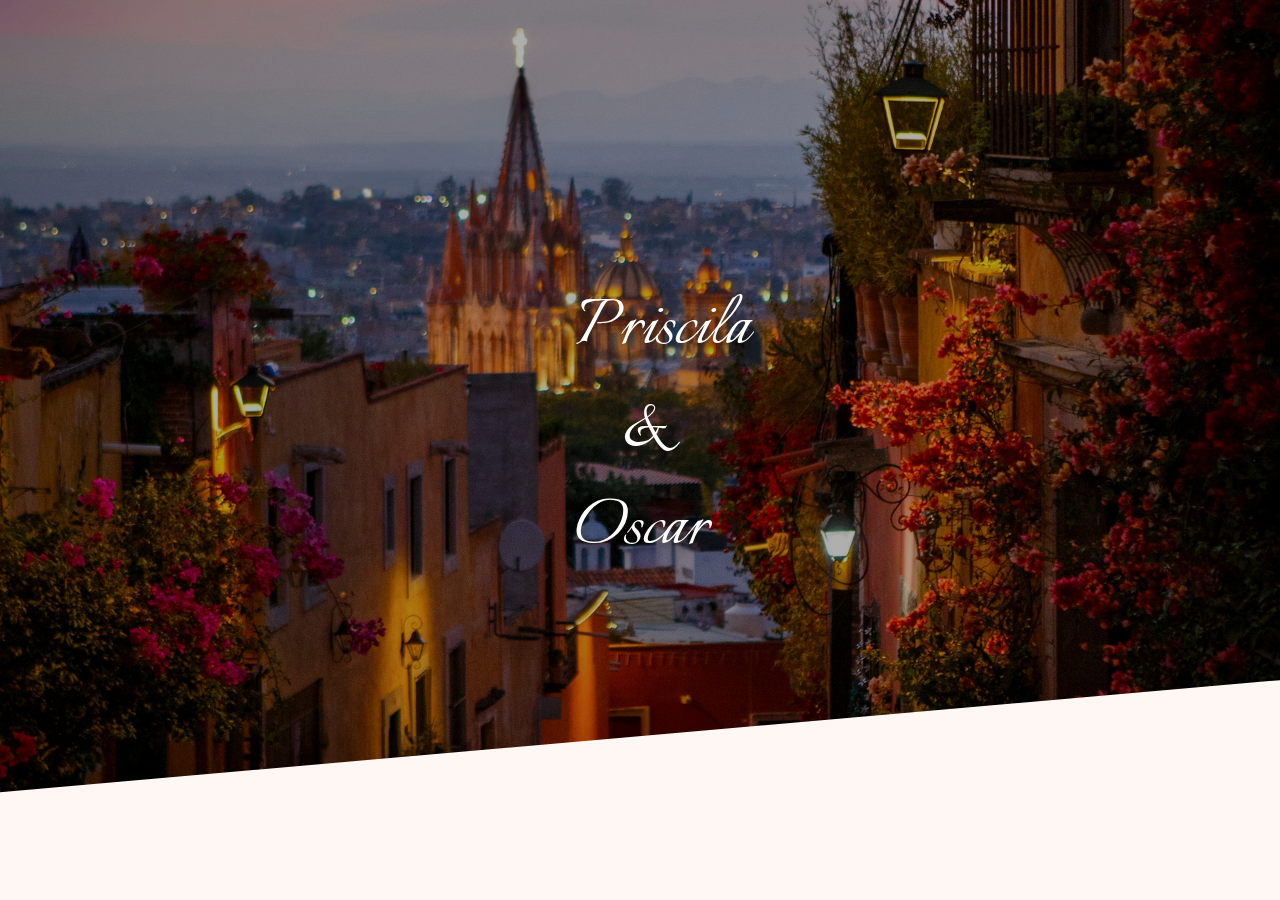
<file: index.html>
<!DOCTYPE html>
<html lang="en">
  <head>
    <meta charset="UTF-8" />
    <meta name="viewport" content="width=device-width, initial-scale=1.0" />
    <title>¡Nuestra Boda! - Priscila & Oscar</title>
    <link rel="stylesheet" href="css/index.css" />
    <link
      href="https://unpkg.com/boxicons@2.1.4/css/boxicons.min.css"
      rel="stylesheet"
    />
    <link
      rel="shortcut icon"
      href="sources/wedding-rings.png"
      type="image/x-icon"
    />
    <link
      href="https://cdn.boxicons.com/3.0.6/fonts/basic/boxicons.min.css"
      rel="stylesheet"
    />
  </head>
  <body>
    <div class="ct_site">
      <header class="ct_skew ct_section">
        <div class="ct_cap">
          <h2>
            Weeding Day!
            <p>31 . 01 . 26</p>
          </h2>
          <h1>Priscila & Oscar</h1>
        </div>
        <div class="skew"></div>
        <div class="countdown">
          <div class="time">
            <span id="days">00</span>
            <small>Días</small>
          </div>
          <div class="time">
            <span id="hours">00</span>
            <small>Hrs</small>
          </div>
          <div class="time">
            <span id="minutes">00</span>
            <small>Min</small>
          </div>
          <div class="time">
            <span id="seconds">00</span>
            <small>Seg</small>
          </div>
        </div>
      </header>
      <main>
        <div class="ct_wedding ct_section">
          <div class="title_wed">
            <h1>¡Nuestra Boda!</h1>
            <p>
              Con mucha ilusión queremos compartir contigo un momento único en
              nuestras vidas. <br />
              Nos casamos y sería un honor que nos acompañes en nuestra boda.
            </p>
          </div>
          <div class="date_again">
            <div class="daynm">Sábado</div>
            <div class="daynmbr">31</div>
            <div class="monthyr">Enero</div>
          </div>
          <div
            title="Añadir al calendario"
            class="addeventatc"
            data-direct="google"
            data-styling="none"
          >
            <i class="bxr bx-calendar-heart"></i> Añadir al calendario
            <span class="start">01/31/2026 17:00</span>
            <span class="end">02/01/2026 12:00</span>
            <span class="timezone">America/Mexico_City</span>
            <span class="title">Summary of the event</span>
            <span class="description">Description of the event</span>
            <span class="location">Location of the event</span>
          </div>
          <div class="place">
            <h2>
              Lugar: <br />
              <p>San Miguel de Allende, Gto.</p>
            </h2>
          </div>
          <div class="date_again"></div>
          <div class="date_again"></div>

          <svg xmlns="http://www.w3.org/2000/svg" viewBox="0 0 1440 320">
            <path
              fill="#7B1E3A"
              fill-opacity="1"
              d="M0,64L20,58.7C40,53,80,43,120,58.7C160,75,200,117,240,122.7C280,128,320,96,360,80C400,64,440,64,480,96C520,128,560,192,600,229.3C640,267,680,277,720,261.3C760,245,800,203,840,181.3C880,160,920,160,960,138.7C1000,117,1040,75,1080,80C1120,85,1160,139,1200,170.7C1240,203,1280,213,1320,213.3C1360,213,1400,203,1420,197.3L1440,192L1440,320L0,320Z"
            ></path>
          </svg>
        </div>
        <div class="ct_place ct_section">
          <div class="title_sec">
            <h1>Ceremonia</h1>
            <i class="bxr bx-church"></i>
            <p>
              B'ANI Terraza <br />
              <span
                ><a href="https://maps.app.goo.gl/iZG87fYa8T51GxLJ8"
                  ><i class="bx bx-location-alt"></i>Ver Ubicación</a
                >
                <a
                  href="https://www.instagram.com/banisanmiguel/"
                  class="btn_ig"
                  ><i class="bx bxl-instagram"></i></a
              ></span>
            </p>
          </div>
          <div class="title_sec">
            <h1>Tornaboda</h1>
            <i class="bxr bx-champagne"></i>
            <p>
              Botanero Moritas <br />
              <span
                ><a href="https://maps.app.goo.gl/Dn8xVi7eRiqXS4vB9"
                  ><i class="bx bx-location-alt"></i>Ver Ubicación</a
                >
                <a
                  href="https://www.instagram.com/botaneromoritas.sma/"
                  class="btn_ig"
                  ><i class="bx bxl-instagram"></i></a
              ></span>
            </p>
          </div>
          <div class="space">
            <p>
              Código De Vestimenta: <br />
              Formal
            </p>
          </div>

          <img src="sources/terraza.png" alt="B'ANI Terraza" />
        </div>

        <div class="ct_timeline ct_section">
          <h2>Itinerario</h2>
          <div class="ct_tline">
            <div class="ct_item">
              <div class="icon">
                <img src="sources/church.png" alt="petalos" />
              </div>
              <div class="info_item">
                <h3>Ceremonia</h3>
                <p>5:00 p.m.</p>
              </div>
            </div>
            <div class="ct_item">
              <div class="icon">
                <img src="sources/table.png" alt="petalos" />
              </div>
              <div class="info_item">
                <h3>Recepción</h3>
                <p>6:00 p.m.</p>
              </div>
            </div>
            <div class="ct_item">
              <div class="icon">
                <img src="sources/disco-light.png" alt="petalos" />
              </div>
              <div class="info_item">
                <h3>Tornaboda</h3>
                <p>11:00 p.m.</p>
              </div>
            </div>
          </div>
          <svg
            xmlns="http://www.w3.org/2000/svg"
            viewBox="0 0 1440 320"
            style="transform: scaleY(-1)"
          >
            <path
              fill="#7B1E3A"
              fill-opacity="1"
              d="M0,96L20,106.7C40,117,80,139,120,133.3C160,128,200,96,240,80C280,64,320,64,360,74.7C400,85,440,107,480,149.3C520,192,560,256,600,272C640,288,680,256,720,224C760,192,800,160,840,154.7C880,149,920,171,960,154.7C1000,139,1040,85,1080,96C1120,107,1160,181,1200,192C1240,203,1280,149,1320,112C1360,75,1400,53,1420,42.7L1440,32L1440,320L0,320Z"
            />
          </svg>
        </div>

        <div class="ct_loc ct_section">
          <svg
            xmlns="http://www.w3.org/2000/svg"
            viewBox="0 0 1440 320"
            style="transform: scaleY(-1)"
          >
            <path
              fill="#fff7f3"
              fill-opacity="1"
              d="M0,96L20,106.7C40,117,80,139,120,133.3C160,128,200,96,240,80C280,64,320,64,360,74.7C400,85,440,107,480,149.3C520,192,560,256,600,272C640,288,680,256,720,224C760,192,800,160,840,154.7C880,149,920,171,960,154.7C1000,139,1040,85,1080,96C1120,107,1160,181,1200,192C1240,203,1280,149,1320,112C1360,75,1400,53,1420,42.7L1440,32L1440,320L0,320Z"
            />
          </svg>
          <div class="title_sec">
            <h1>¿A donde debo viajar?</h1>
            <h3>Aeropuertos</h3>
            <div class="airport">
              <i class="bxr bx-plane"></i>
              <h2>Querétaro (México)</h2>
              <p>
                La mejor opción es obviamente volar al Aeropuerto Internacional
                De Queretaro.
              </p>
              <p>
                Otra opción para considerar es el Aeropuerto Internacional De
                León.
              </p>
              <a
                href="https://www.vivaaerobus.com/es-mx/book/options?itineraryCode=MTY_QRO_20260130.QRO_MTY_20260201&passengers=A1"
                >Comprar Boleto(s)</a
              >
            </div>
            <div class="airport">
              <i class="bxr bx-plane-alt"></i>
              <h2>León (México)</h2>
              <p>
                Cuenta con líneas de autobuses que te llevan a San Miguel de
                Allende.
              </p>
              <a
                href="https://www.vivaaerobus.com/es-mx/book/options?itineraryCode=MTY_BJX_20260130.BJX_MTY_20260202&passengers=A1"
                >Comprar Boleto(s)</a
              >
            </div>
            <div class="airport">
              <img src="sources/car_rentals-removebg-preview.png" alt="vocho" />
              <h2>Alquiler de coche</h2>
              <p>
                Por supuesto, la opción de alquilar un coche siempre es una
                buena opción. para ir de Querétaro a San Miguel de Allende.
              </p>
            </div>
          </div>
        </div>
        <div class="ct_dresscode ct_section">
          <svg xmlns="http://www.w3.org/2000/svg" viewBox="0 0 1440 320">
            <path
              fill="#7B1E3A"
              fill-opacity="1"
              d="M0,64L16,64C32,64,64,64,96,74.7C128,85,160,107,192,128C224,149,256,171,288,192C320,213,352,235,384,234.7C416,235,448,213,480,208C512,203,544,213,576,229.3C608,245,640,267,672,234.7C704,203,736,117,768,96C800,75,832,117,864,128C896,139,928,117,960,133.3C992,149,1024,203,1056,240C1088,277,1120,299,1152,261.3C1184,224,1216,128,1248,96C1280,64,1312,96,1344,133.3C1376,171,1408,213,1424,234.7L1440,256L1440,0L1424,0C1408,0,1376,0,1344,0C1312,0,1280,0,1248,0C1216,0,1184,0,1152,0C1120,0,1088,0,1056,0C1024,0,992,0,960,0C928,0,896,0,864,0C832,0,800,0,768,0C736,0,704,0,672,0C640,0,608,0,576,0C544,0,512,0,480,0C448,0,416,0,384,0C352,0,320,0,288,0C256,0,224,0,192,0C160,0,128,0,96,0C64,0,32,0,16,0L0,0Z"
            ></path>
          </svg>
          <div class="title_sec">
            <h1>Sugerencias De Hospedaje</h1>
            <div class="ct_cuadro">
              <img src="sources/airbnb.avif" alt="Sugerencia Hospedaje 1" />
            </div>
            <div class="airbnb">
              <h3>Airbnb.</h3>
              <a
                href="https://www.airbnb.mx/s/San-Miguel-de-Allende--Gto./homes?refinement_paths%5B%5D=%2Fhomes&place_id=ChIJHTfBRftRK4QR0XtXxyyCHtw&acp_id=b6143e96-f65e-4965-a4d9-b67e0800e384&date_picker_type=calendar&checkin=2026-01-31&checkout=2026-02-02&search_type=unknown&query=San%20Miguel%20de%20Allende%2C%20Gto.&flexible_trip_lengths%5B%5D=one_week&monthly_start_date=2026-01-01&monthly_length=3&monthly_end_date=2026-04-01&search_mode=regular_search&price_filter_input_type=2&price_filter_num_nights=2&channel=EXPLORE&adults=2&source=structured_search_input_header"
                ><i class="bx bxl-airbnb"></i>Explorar Airbnbs</a
              >
            </div>
            <div class="ct_cuadro">
              <img src="sources/hotel_rdm.jpg" alt="" />
            </div>
            <div class="hotel">
              <h3>Booking.com</h3>
              <a
                href="https://www.booking.com/searchresults.es.html?ss=San+Miguel+de+Allende&ssne=San+Miguel+de+Allende&ssne_untouched=San+Miguel+de+Allende&efdco=1&label=san-miguel-de-allende-K*ErCZrYrpoQVo4acvtmWAS553277288399%3Apl%3Ata%3Ap175%3Ap2%3Aac%3Aap%3Aneg%3Afi%3Atiaud-2395367446465%3Akwd-63345390%3Alp1010132%3Ali%3Adec%3Adm%3Appccp%3DUmFuZG9tSVYkc2RlIyh9YdnZzv7u3SiOco5fpqS0M1M&aid=306396&lang=es&sb=1&src_elem=sb&src=city&dest_id=-1699222&dest_type=city&checkin=2026-01-31&checkout=2026-02-02&group_adults=2&no_rooms=1&group_children=0&sb_travel_purpose=leisure&sb_lp=1"
                ><i class="bx bx-hotel"></i> Explorar Hoteles</a
              >
            </div>
          </div>
        </div>
        <div class="ct_rsvp ct_section">
          <svg xmlns="http://www.w3.org/2000/svg" viewBox="0 0 1440 320">
            <path
              fill="#fff7f3"
              fill-opacity="1"
              d="M0,64L18.5,101.3C36.9,139,74,213,111,229.3C147.7,245,185,203,222,202.7C258.5,203,295,245,332,224C369.2,203,406,117,443,69.3C480,21,517,11,554,37.3C590.8,64,628,128,665,160C701.5,192,738,192,775,208C812.3,224,849,256,886,240C923.1,224,960,160,997,112C1033.8,64,1071,32,1108,32C1144.6,32,1182,64,1218,80C1255.4,96,1292,96,1329,106.7C1366.2,117,1403,139,1422,149.3L1440,160L1440,0L1421.5,0C1403.1,0,1366,0,1329,0C1292.3,0,1255,0,1218,0C1181.5,0,1145,0,1108,0C1070.8,0,1034,0,997,0C960,0,923,0,886,0C849.2,0,812,0,775,0C738.5,0,702,0,665,0C627.7,0,591,0,554,0C516.9,0,480,0,443,0C406.2,0,369,0,332,0C295.4,0,258,0,222,0C184.6,0,148,0,111,0C73.8,0,37,0,18,0L0,0Z"
            ></path>
          </svg>
          <div class="title_sec">
            <h1>Confirmar Asistencia</h1>
            <form id="rsvpForm" class="rsvp-form">
              <p class="rsvp-intro">
                Tómate un momento para decirnos si podrás acompañarnos.
              </p>

              <div class="field">
                <label>Nombre completo</label>
                <input
                  type="text"
                  id="nombre"
                  name="nombre"
                  required
                  placeholder="Escribe tu nombre"
                />
              </div>

              <div class="field">
                <label>Correo electrónico</label>
                <input
                  type="email"
                  id="email"
                  name="email"
                  required
                  placeholder="Ingresa tu correo electrónico"
                />
              </div>

              <div class="field">
                <label>¿Asistirás?</label>
                <select id="asistencia" name="asistencia" required>
                  <option value="">Selecciona una opción</option>
                  <option value="Sí asistiré">Sí, con mucho gusto</option>
                  <option value="No podré asistir">No podré asistir</option>
                </select>
              </div>
              <div class="field">
                <label>¿Cuántos adultos asistirán?</label>
                <div class="qty-control">
                  <button type="button" class="qty-btn" data-action="decrease">
                    <i class="bxr bx-minus"></i>
                  </button>
                  <input
                    type="number"
                    id="adultos"
                    name="adultos"
                    min="1"
                    max="2"
                    value="1"
                    readonly
                  />
                  <button type="button" class="qty-btn" data-action="increase">
                    <i class="bxr bx-plus"></i>
                  </button>
                </div>
              </div>

              <div class="field">
                <label>¿Asistirás a la tornaboda?</label>
                <select id="tornaboda" name="tornaboda" required>
                  <option value="">Selecciona</option>
                  <option value="Sí">Sí</option>
                  <option value="No">No</option>
                </select>
              </div>

              <div id="rsvpSuccess" class="rsvp-success">
                <h2>Asistencia confirmada</h2>
                <p>
                  Gracias por confirmar tu asistencia.<br />
                  Tu registro se ha guardado correctamente.
                </p>
              </div>

              <button type="submit">Confirmar asistencia</button>
            </form>

            <div class="ct_gifts">
              <div class="gift">
                <h1>Sugerencia De Regalos</h1>
                <p>
                  El mejor regalo es tu presencia, pero si deseas tener un
                  detalle con nosotros, les dejamos esta opción.
                </p>
                <h2>Lluvia de sobres</h2>
                <span><i class="bxr bx-envelope"></i></span>
              </div>
            </div>
          </div>
        </div>
      </main>
    </div>
    <script
      type="text/javascript"
      src="https://cdn.addevent.com/libs/atc/1.6.1/atc.min.js"
      async
      defer
    ></script>
    <script src="js/main.js"></script>
    <script src="js/alter.js"></script>
  </body>
</html>
</file>
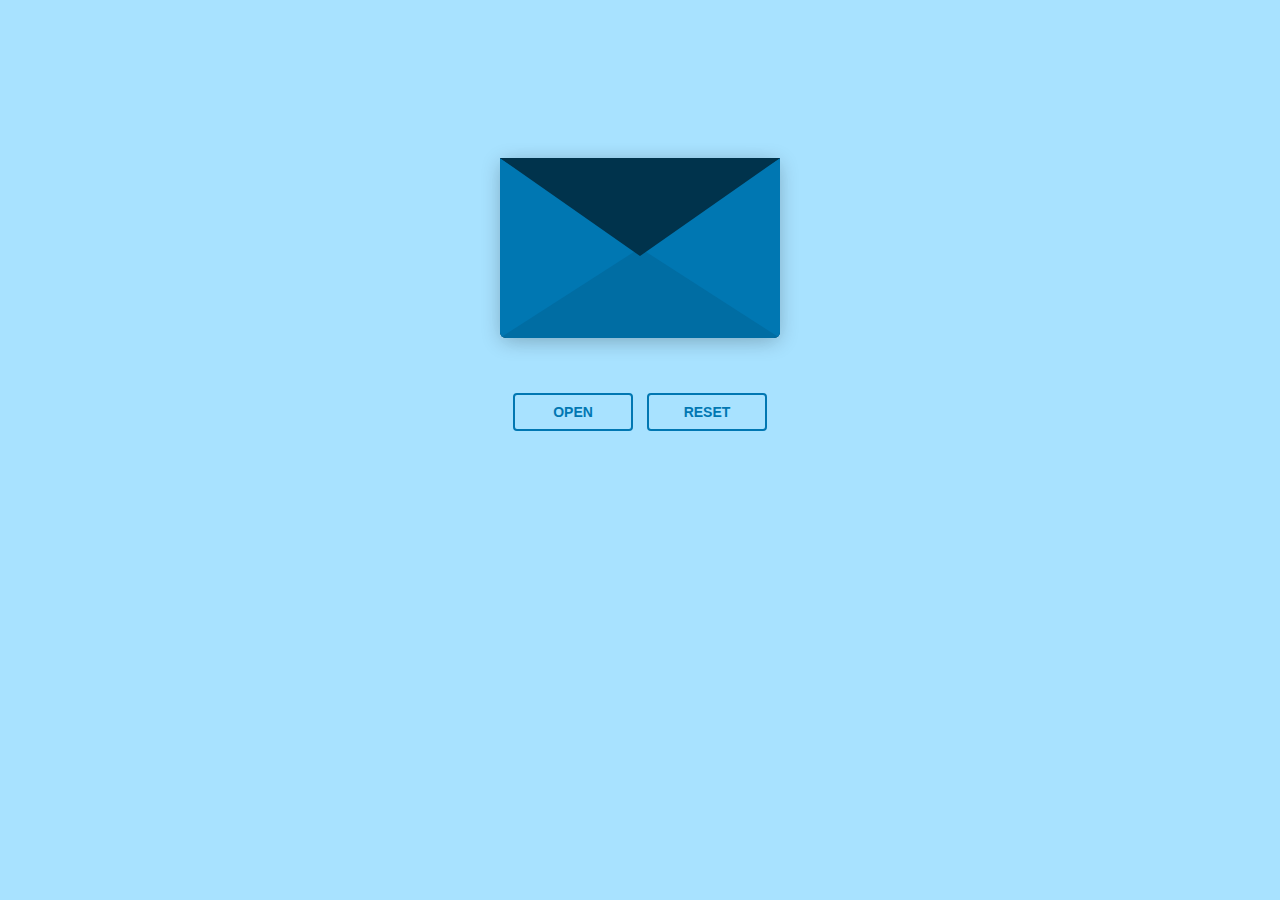
<file: alter.html>
<!DOCTYPE html>
<html lang="en">
  <head>
    <meta charset="UTF-8" />
    <meta name="viewport" content="width=device-width, initial-scale=1.0" />
    <title>Document</title>
    <link rel="stylesheet" href="css/alter.css" />
    <link rel="shortcut icon" href="sources/wedding-rings.png" type="image/x-icon" />
  </head>
  <body>
    <div class="envelope-wrapper">
      <div id="envelope" class="close">
        <div class="front flap"></div>
        <div class="front pocket"></div>
        <div class="letter">
          <div class="words line1"></div>
          <div class="words line2"></div>
          <div class="words line3"></div>
          <div class="words line4"></div>
        </div>
        <div class="hearts">
          <div class="heart a1"></div>
          <div class="heart a2"></div>
          <div class="heart a3"></div>
        </div>
      </div>
    </div>
    <div class="reset">
      <button id="open">Open</button>
      <button id="reset">Reset</button>
    </div>

    <script src="js/alter.js"></script>
  </body>
</html>
</file>
<file: css/index.css>
@import url("https://fonts.googleapis.com/css2?family=Italianno&family=Tangerine:wght@400;700&display=swap");
@import url("https://fonts.googleapis.com/css2?family=Cormorant+Garamond:ital,wght@0,300..700;1,300..700&family=Outfit:wght@100..900&display=swap");
@import url("./alter.css");

:root {
  --body-bg: #fff7f3;
  --wine-deep: #5a0f2e;
  --wine-guinda: #7b1e3a;
  --wine-classic: #8c1d40;
  --wine-burgundy: #a33a5b;
  --wine-rose: #c97a8c;
  --cream-soft: #f5efea;
  --white-broken: #fbf7f4;
  --shadow-soft: rgba(0, 0, 0, 0.15);
  --shadow-medium: rgba(0, 0, 0, 0.25);
  --shadow-strong: rgba(0, 0, 0, 0.4);
}
* {
  padding: 0;
  margin: 0;
  box-sizing: border-box;
}
html {
  scroll-behavior: smooth;
  height: 100%;
}
body {
  font-family: "Italianno", sans-serif;
  background-color: var(--body-bg);
  margin: 0;
  height: 100%;
  scroll-behavior: smooth;
}
.ct_site {
  /*scroll-snap-type: y mandatory;*/
  overflow-y: scroll;
  height: 100vh;
}
.ct_section {
  scroll-snap-align: start;
}
.ct_skew {
  width: 100%;
  height: 100vh;
  position: relative;
  z-index: 10;
  overflow: hidden;
  display: flex;
  align-items: flex-end;
  justify-content: center;
  text-align: center;
  background: url("../sources/mark-de-jong-XeRVnghi1hY-unsplash.jpg") no-repeat
    center/cover;
}
.ct_skew .skew {
  background-color: var(--body-bg);
  position: absolute;
  width: 100%;
  height: 50%;
  bottom: calc(-20% - 50px);
  z-index: 20;
  transform: skew(95deg, 10deg);
}

.ct_skew .ct_cap {
  position: absolute;
  width: 100%;
  height: 100%;
  display: flex;
  top: 0;
  align-items: center;
  color: #fff;
  flex-direction: column;
  justify-content: center;
  background: #00000050;
  z-index: 15;
}

.ct_skew .ct_cap h2 {
  font-size: 1.5rem;
  font-family: "Cormorant Garamond", sans-serif;
  text-shadow: 0 5px 10px #00000080;
  font-weight: 300;
  opacity: 0;
  line-height: 30px;
  animation: appear 1s ease forwards;
  margin-bottom: calc(5% - 20px);
}

.ct_skew .ct_cap h2 p {
  font-size: 2.5rem;
  animation: appear 1s ease backwards 1s;
  font-weight: 400;
}

@keyframes appear {
  0% {
    opacity: 0;
    transform: translateY(20px);
  }
  100% {
    opacity: 1;
    transform: translateY(0);
  }
}

.ct_skew .ct_cap h1 {
  font-size: 5rem;
  font-weight: 400;
  text-shadow: 0 5px 10px #00000080;
  width: 10%;
  animation: appear 1s ease backwards 1.5s;
  text-align: center;
  margin-bottom: calc(10% + 20px);
}

@media (max-width: 450px) {
  .ct_skew .skew {
    height: 100%;
    bottom: calc(-40% - 30px);
    transform: skew(-65deg, 15deg);
  }

  .ct_skew .ct_cap h2 {
    font-size: 1.5rem;
    font-family: "Cormorant Garamond", sans-serif;
    font-weight: 300;
    line-height: 30px;
    margin-bottom: calc(20% - 20px);
  }

  .ct_skew .ct_cap h2 p {
    font-size: 2.5rem;
    font-weight: 400;
  }

  .ct_skew .ct_cap h1 {
    font-size: 5rem;
    font-weight: 400;
    width: 40%;
    line-height: 4.5rem;
    text-align: center;
    margin-bottom: calc(60% + 20px);
  }
  .ct_skew .countdown {
    width: 90%;
    height: 200px;
    margin: auto;
    display: flex;
    align-items: center;
    justify-content: space-around;
    background-color: var(--body-bg);
    box-shadow: 0 5px 10px #00000020;
    border-radius: 15px;
    border: 1px solid var(--wine-burgundy);
    position: absolute;
    animation: appear 1s ease backwards 2s;
    padding: 2rem;
    z-index: 25;
    bottom: calc(10% - 20px);
  }
  .ct_skew .countdown::before {
    content: "¡Cuenta Regresiva!";
    position: absolute;
    font-family: "cormorant garamond", serif;
    top: 20px;
    left: 0;
    animation: updwn 1s ease backwards 3s;
    display: flex;
    font-weight: 500;
    width: 100%;
    color: var(--wine-burgundy);
    font-size: 1.25rem;
    justify-content: center;
    text-align: center;
  }
  .ct_skew .countdown .time:nth-child(odd) {
    color: var(--wine-classic);
    font-weight: 700;
    padding: 1.5rem 1rem;
    font-size: 2rem;
    display: flex;
    font-family: "cormorant garamond", serif;
    flex-direction: column;
    align-items: center;
    justify-content: center;
    border-radius: 3rem;
    text-align: center;
  }
  .ct_skew .countdown .time:nth-child(even) {
    color: var(--wine-classic);
    padding: 1.5rem 1rem;
    font-size: 2rem;
    border-radius: 3rem;
    display: flex;
    font-family: "cormorant garamond", serif;
    flex-direction: column;
    align-items: center;
    justify-content: center;
    font-weight: 700;
    text-align: center;
  }
  .ct_skew .countdown .time small {
    font-size: 1.25rem;
    font-weight: 500;
    margin-top: 5px;
  }
  main .ct_wedding {
    width: 100%;
    height: auto;
    display: flex;
    flex-direction: column;
    padding: 2rem;
    align-items: center;
    justify-content: flex-start;
    text-align: center;
    z-index: 30;
    overflow: hidden;
    position: relative;
  }
  main .ct_wedding .title_wed h1 {
    width: 100%;
    animation: updwn 1s ease forwards;
    font-size: 3rem;
    color: var(--wine-classic);
  }
  main .ct_wedding .title_wed p {
    width: 90%;
    margin: auto;
    font-size: 1.375rem;
    font-family: "Cormorant Garamond", sans-serif;
    text-align: center;
    margin-top: 1rem;
    animation: updwn 1s ease backwards 0.5s;
  }
  main .ct_wedding svg {
    bottom: 0;
    position: absolute;
    width: 100%;
  }
  main .ct_wedding .date_again {
    width: 100%;
    margin-top: 3rem;
    display: flex;
    align-items: center;
    justify-content: center;
    font-family: "Cormorant Garamond", serif;
    font-size: 1.5rem;
  }
  main .ct_wedding .date_again div {
    margin: 0 1rem;
    border: 2px solid var(--wine-classic);
    border-left: none;
    border-right: none;
    color: var(--wine-classic);
    padding: 0.5rem 1rem;
    text-align: center;
  }

  main .ct_wedding .date_again div:nth-child(2) {
    border: none;
    font-size: 5rem;
    margin-bottom: calc(5% + 10px);
    font-weight: 700;
  }

  main .ct_wedding .addeventatc {
    border: 2px solid var(--wine-classic);
    background-color: var(--body-bg);
    margin: 60px 0;
    padding: 1rem 3.25rem;
    text-transform: capitalize;
    font-family: "Cormorant Garamond", serif;
    box-shadow: 0 5px 10px var(--shadow-soft);
    font-size: 1.25rem;
    cursor: pointer;
    display: inline-flex;
    text-align: center;
    align-items: center;
    border-radius: 5px;
    justify-content: center;
  }

  main .ct_wedding .addeventatc i {
    color: #000;
    font-size: 1.5rem;
    margin: 0 10px;
  }
  main .ct_wedding .place{
    font-family: 'Cormorant Garamond', serif;
    color: var(--wine-classic);
  }
  main .ct_wedding .place h2{
    font-weight: 300;
  }
  main .ct_loc {
    width: 100%;
    height: auto;
    overflow: hidden;
    display: flex;
    align-items: flex-end;
    justify-content: flex-start;
    flex-direction: column;
    position: relative;
    background-color: var(--body-bg);
  }
  main .ct_loc .title_sec {
    width: 85%;
    margin: 100px auto;
  }
  main .ct_loc .title_sec h1 {
    color: var(--wine-guinda);
    font-weight: 300;
    font-size: 2.5rem;
    text-transform: capitalize;
    margin-top: 2rem;
  }
  main .ct_loc .title_sec h3{
    font-family: 'Cormorant Garamond', serif;
    color: var(--wine-guinda);
    font-size: 1.75rem;
    font-weight: 300;
  }
  main .ct_loc .title_sec .airport {
    width: 100%;
    font-family: 'Cormorant Garamond', serif;
    display: flex;
    color: var(--wine-deep);
    align-items: center;
    justify-content: center;
    flex-direction: column;
    margin: 7rem auto;
  }
  main .ct_loc .title_sec .airport i {
    font-size: 4.5rem;
    color: var(--wine-classic);
    margin-bottom: 20px;
  }
  main .ct_loc .title_sec .airport h2{
    font-size: 2.25rem;
    margin-bottom: 20px;
    text-transform: capitalize;
  }
  main .ct_loc .title_sec .airport p{
    font-family:'Outfit', sans-serif;
    text-align: center;
    text-transform: capitalize;
    margin-top: 5px;
    font-weight: 300;
  }
  main .ct_loc .title_sec .airport a{
    color: var(--wine-deep);
    text-decoration: none;
    font-weight: 500;
    border-radius: 5px;
    border: 2px solid  var(--wine-deep);
    box-shadow: 0 5px 10px var(--shadow-medium);
    display: inline-flex;
    align-self: center;
    justify-content: center;
    margin-top: 30px;
    font-size: 1.25rem;
    padding: 1rem 2.5rem;
    background-color: var(--body-bg);
  }  
  main .ct_loc .title_sec .airport img{
    width: 50%;
    height: 120px;
    object-fit: cover;
    object-position: center;
    vertical-align: top;
  }
  main .ct_loc svg {
    width: 100%;
    position: absolute;
    top: 0;
    z-index: 10;
  }
  main .ct_place {
    width: 100%;
    height: auto;
    display: flex;
    flex-direction: column;
    background-color: var(--wine-guinda);
    align-items: center;
    justify-content: flex-start;
    text-align: center;
    z-index: 30;
    overflow: hidden;
    position: relative;
  }
  
  main .ct_place::after{
    content: "";
    display: block;
    position: absolute;
    bottom: 0;
    background: linear-gradient( 0deg, var(--wine-guinda)30%, #c97a8c30 100%);
    z-index: 35;
    width: 100%;
    height: 100px;
  }
  
  main .ct_place img{
    width: 100%;
    object-fit: cover;
    object-position: center;
    vertical-align: top;
  }
  main .ct_place .title_sec {
    width: 85%;
    margin: 25px auto;
  }
  main .ct_place .space{
    width: 100%;
    display: block;
    height: 100px;
  }
  main .ct_place .title_sec h1 {
    width: 100%;
    font-size: 3.5rem;
    color: var(--white-broken);
    font-weight: 600;
  }
  main .ct_place .title_sec i{
    font-size: 2.5rem;
    color: var(--white-broken);
  }
  main .ct_place .title_sec p{
    font-family: 'Cormorant Garamond', Outfit, serif;
    font-size: 1.25rem;
    font-weight: 600;
    color: var(--body-bg);
  }
  main .ct_dresscode {
    width: 100%;
    height: auto;
    text-align: center;
    overflow: hidden;
    display: flex;
    flex-direction: column;
    align-items: center;
    justify-content: center;
    background-color: var(--wine-guinda);
    position: relative;
    z-index: 20;
  }
  main .ct_dresscode svg {
    width: 100%;
    position: absolute;
    top: 0;
    z-index: 15;
  }
  main .ct_dresscode .title_sec {
    width: 85%;
    margin: 30px auto;
    display: flex;
    align-items: center;
    justify-content: space-evenly;
    flex-direction: column;
    height: 100%;
    z-index: 30;
  }
  main .ct_dresscode .title_sec h1{
    color: var(--cream-soft);
    font-weight: 600;
    font-size: 3rem;
    margin-top: 70px;
    text-transform: capitalize;
  }
  main .ct_dresscode .title_sec .icons{
    width: 100%;
    height: 500px;
    border-radius: 180px;
    background-color: var(--wine-rose);
    display: flex;
    overflow: hidden;
    align-items: center;
    margin: 20px auto;
    justify-content: center;
  }
  
  main .ct_dresscode .title_sec .icons h2{
    font-size: 10rem;
    color: var(--wine-deep);
    transform: rotate(-45deg);
    text-shadow: 0 10px 15px var(--shadow-soft);
  }
  main .ct_dresscode .title_sec p{
    font-family: 'Cormorant Garamond', serif;
    color: var(--cream-soft);  
    font-size: 1.25rem;
    font-weight: 500;
    margin: 20px 0;
  }
  main .ct_rsvp{
    width: 100%;
    height: auto;
    overflow: hidden;
    background-color: var(--body-bg);
    position: relative;
    z-index: 10;
  }
  main .ct_rsvp .title_sec h1{
    font-size: 3.5rem;
    color: var(--wine-guinda);
    margin: 40px 0;
    width: 100%;
    text-align: center;
    font-weight: 600;
  }
  main .ct_rsvp .title_sec p{
    font-size: 1.125rem;
    font-family: 'Cormorant Garamont', serif;
    margin: 20px auto;
    width: 90%;
  }
  main .ct_timeline{
    width: 100%;
    height: 100vh;
    position: relative;
    overflow: hidden;
    z-index: 10;
    text-align: center;
    background-color: var(--body-bg);
  }
  main .ct_timeline svg{
    position: absolute;
    top: 0;
    width: 100%;
    left: 0;
  }
  main .ct_timeline h2{
    font-size: 3.5rem;
    margin-top: 70px;
    margin-bottom: 30px;
    font-weight: 600;
    color: var(--wine-guinda);
  }
  main .ct_timeline .ct_tline{
    width: 100%;
    display: flex;
    flex-direction: column;
    align-items: center;
    justify-content: center;
  }
  main .ct_timeline .ct_tline .ct_item{
    width: 100%;
    display: flex;
    justify-content: center;
    align-items: center;
    margin: 50px auto;
  }
  main .ct_timeline .ct_tline .ct_item .icon{
    width: 50%;
    display: flex;
    align-items: center;
    padding: 1.5rem;
    justify-content: center;
  }
  main .ct_timeline .ct_tline .ct_item .icon img{
    width: 50%;
    vertical-align: top;
    object-fit: cover;
    object-position: center;
  }
  main .ct_timeline .ct_tline .ct_item .info_item{
    width: 50%;
    display: flex;
    align-items: flex-start;
    justify-content: center;
    position: relative;
    padding: 20px;
    flex-direction: column;
  }
  main .ct_timeline .ct_tline .ct_item .info_item::before{
    content: "";
    display: block;
    width: 20px;
    height: 20px;
    position: absolute;
    transform: rotate(45deg);
    left: -28px;
    background-color: var(--wine-deep);
  }
  main .ct_timeline .ct_tline .ct_item .info_item::after{
    content: "";
    display: block;
    position: absolute;
    left: -20px;
    width: 3px;
    border-radius: 20px;
    height: 225px;
    background-color: var(--wine-deep);
  }
  main .ct_timeline .ct_tline .ct_item .info_item h3{
    font-size: 1.75rem;
    font-family: 'Cormorant Garamond', serif;
    color: var(--wine-guinda);
  }
  main .ct_timeline .ct_tline .ct_item .info_item p{
    font-family: 'Cormorant Garamond', serif;
    font-size: 1.25rem;
    color: var(--wine-guinda);
  }

  @keyframes updwn {
    0% {
      opacity: 0;
      transform: translateY(-30px);
    }
    100% {
      opacity: 1;
      transform: translateY(0);
    }
  }
}
</file>
<file: css/alter.css>
#envelope {
    position: relative;
    width: 280px;
    height: 180px;
    border-bottom-left-radius: 6px;
    border-bottom-right-radius: 6px;
    margin-left: auto;
    margin-right: auto;
    top: 150px;
    background-color: #00334c;
    box-shadow: 0 4px 20px rgba(0, 0, 0, 0.2);
}
.front {
    position: absolute;
    width: 0;
    height: 0;
    z-index: 3;
}
.flap {
    border-left: 140px solid transparent;
    border-right: 140px solid transparent;
    border-bottom: 82px solid transparent;
    border-top: 98px solid #00334c;
    transform-origin: top;
}
.pocket {
    border-left: 140px solid #0077b2;
    border-right: 140px solid #0077b2;
    border-bottom: 90px solid #006da3;
    border-top: 90px solid transparent;
    border-bottom-left-radius: 6px;
    border-bottom-right-radius: 6px;
}
.letter {
    position: relative;
    background-color: #fff;
    width: 90%;
    margin-left: auto;
    margin-right: auto;
    height: 90%;
    top: 5%;
    border-radius: 6px;
    box-shadow: 0 2px 26px rgba(0, 0, 0, .12);
}
.letter:after {
    content: '';
    position: absolute;
    top: 0;
    bottom: 0;
    left: 0;
    right: 0;
    background-image: linear-gradient(180deg, rgba(255, 255, 255, 0.00) 25%, rgba(215, 227, 239, 0.70) 55%, rgba(215, 227, 239, 1.00) 100%);
}
.words {
    position: absolute;
    left: 10%;
    width: 80%;
    height: 14%;
    background-color: #eeeff0;
}
.words.line1 {
    top: 15%;
    width: 20%;
    height: 7%;
}
.words.line2 {
    top: 30%;
}
.words.line3 {
    top: 50%;
}
.words.line4 {
    top: 70%;
}
.open .flap {
    transform: rotatex(180deg);
    transition: transform 0.4s ease, z-index 0.6s;
    z-index: 1;
}
.close .flap {
    transform: rotatex(0deg);
    transition: transform 0.4s 0.6s ease, z-index 1s;
    z-index: 5;
}
.close .letter {
    transform: translatey(0px);
    transition: transform 0.4s ease, z-index 1s;
    z-index: 1;
}
.open .letter {
    transform: translatey(-60px);
    transition: transform 0.4s 0.6s ease, z-index 0.6s;
    z-index: 2;
}
.hearts {
    position: absolute;
    top: 90px;
    left: 0;
    right: 0;
    z-index: 2;
}
.heart {
    position: absolute;
    bottom: 0;
    right: 10%;
}
.heart:before, .heart:after {
    position: absolute;
    content: '';
    left: 50px;
    top: 0;
    width: 50px;
    height: 80px;
    background: #d00000;
    border-radius: 50px 50px 0 0;
    transform: rotate(-45deg);
    transform-origin: 0 100%;
}
.heart:after {
    left: 0;
    transform: rotate(45deg);
    transform-origin: 100% 100%;
}
.close .heart {
    opacity: 0;
    animation: none;
}
.a1 {
    left: 20%;
    transform: scale(0.6);
    opacity: 1;
    animation: slideUp 4s linear 1, sideSway 2s  ease-in-out 4 alternate;
    animation-fill-mode: forwards;
    animation-delay: 0.7s;
}
.a2 {
    left: 55%;
    transform: scale(1);
    opacity: 1;
    animation: slideUp 5s linear 1, sideSway 4s  ease-in-out 2 alternate;
    animation-fill-mode: forwards;
    animation-delay: 0.7s;
}
.a3 {
    left: 10%;
    transform: scale(0.8);
    opacity: 1;
    animation: slideUp 7s linear 1, sideSway 2s  ease-in-out 6 alternate;
    animation-fill-mode: forwards;
    animation-delay: 0.7s;
}
@keyframes slideUp {
    0% {
        top: 0;
    }
    100% {
        top: -600px;
    }
}
@keyframes sideSway {
    0% {
        margin-left: 0px;
    }
    100% {
        margin-left: 50px;
    }
}
body {
    background-color:  #a8e2ff;
}
.envelope-wrapper {
    height: 380px;
}
.reset {
    text-align: center;
}
.reset button {
    font-weight: 800;
    font-style: normal;
    transition: all 0.1s linear;
    -webkit-appearance: none;
    background-color: transparent;
    border: solid 2px #0077b2;
    border-radius: 4px;
    color: #0077b2;
    display: inline-block;
    font-size: 14px;
    text-transform: uppercase;
    margin: 5px;
    padding: 10px;
    line-height: 1em;
    text-decoration:  none;
    min-width: 120px;
    outline: none;
}
.reset button:hover {
    background-color: #0077b2;
    color: #fff;
}
</file>
